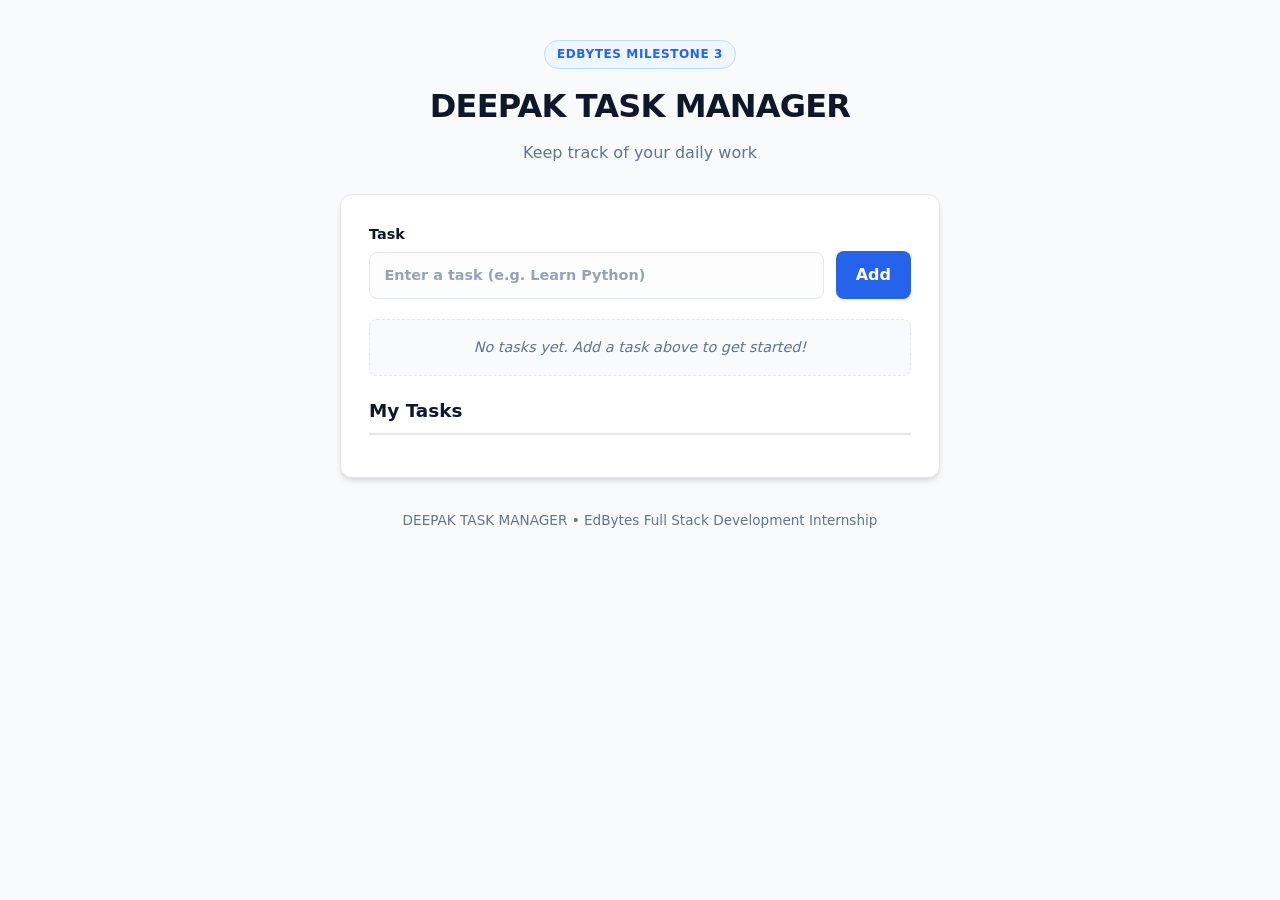
<file: index.html>
<!doctype html>
<html lang="en">
<head>
  <meta charset="utf-8">
  <meta name="viewport" content="width=device-width, initial-scale=1">
  <title>DEEPAK TASK MANAGER - My Tasks</title>
  <link rel="stylesheet" href="style.css">
  <script src="app.js" defer></script>
</head>
<body>
  <main>
    <header class="app-header">
      <span class="badge">EdBytes Milestone 3</span>
      <h1>DEEPAK TASK MANAGER</h1>
      <p class="subtitle">Keep track of your daily work</p>
    </header>

    <div class="card task-container">
      <form id="form">
        <label for="text" class="input-label">Task
          <input id="text" type="text" maxlength="200" placeholder="Enter a task (e.g. Learn Python)" autocomplete="off">
        </label>
        <button id="add-btn" type="submit">Add</button>
      </form>

      <p id="message" role="status" aria-live="polite"></p>

      <section class="tasks-wrapper" aria-label="Task list">
        <h2 class="tasks-heading">My Tasks</h2>
        <ul id="list"></ul>
      </section>
    </div>

    <footer class="app-footer">
      <p>DEEPAK TASK MANAGER &bull; EdBytes Full Stack Development Internship</p>
    </footer>
  </main>
</body>
</html>
</file>
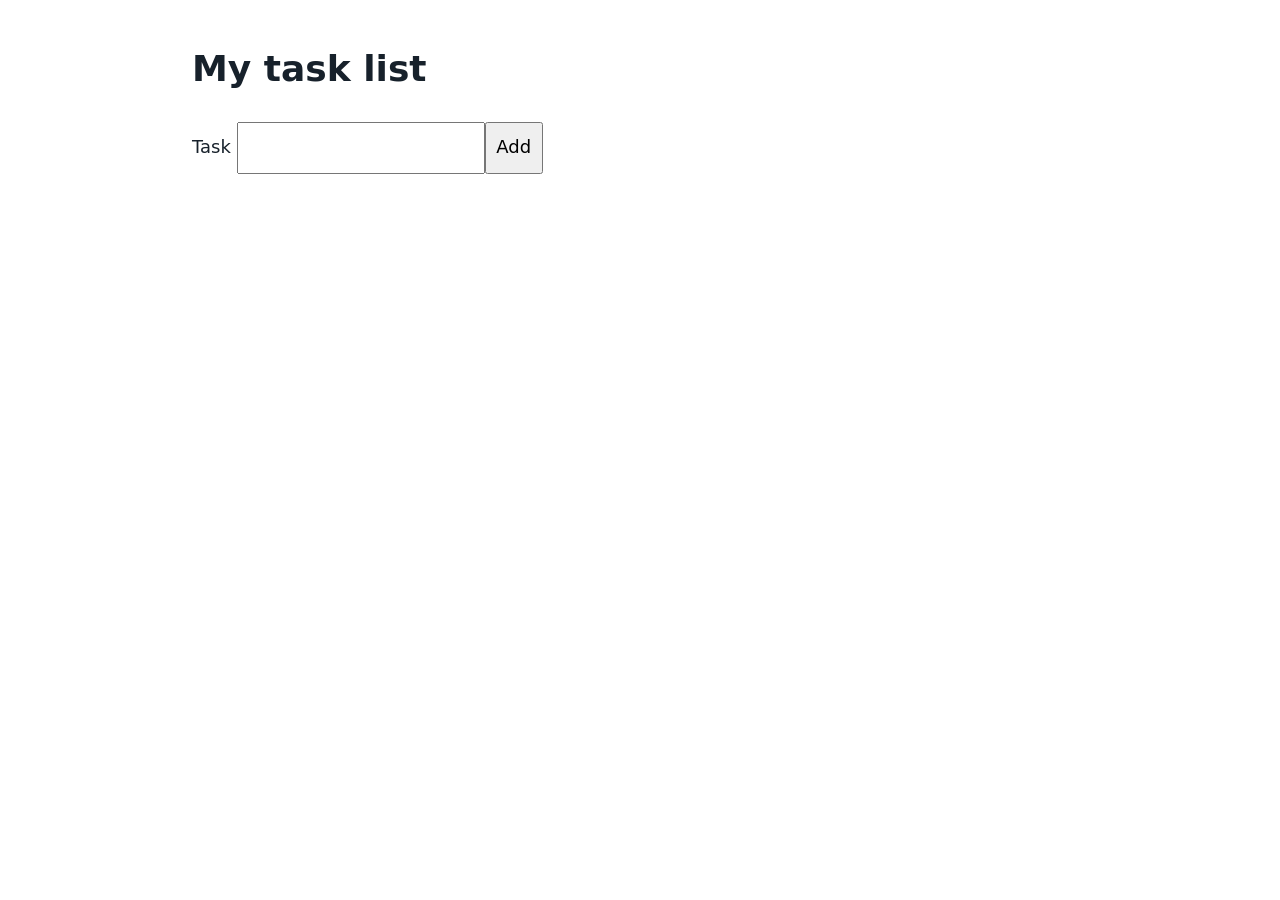
<file: originals-backup/index.html>
<!doctype html><html lang="en"><head><meta charset="utf-8"><meta name="viewport" content="width=device-width,initial-scale=1"><title>Student practice</title><link rel="stylesheet" href="style.css"><script src="app.js" defer></script></head><body><main><h1>My task list</h1><form id="form"><label>Task <input id="text" maxlength="200"></label><button>Add</button></form><ul id="list"></ul><p id="message" role="status"></p></main></body></html>
</file>
<file: style.css>
:root {
  --primary: #2563eb;
  --primary-hover: #1d4ed8;
  --primary-active: #1e40af;
  --danger: #dc2626;
  --danger-bg: #fef2f2;
  --danger-border: #fca5a5;
  --danger-hover: #fee2e2;
  --bg-page: #f8fafc;
  --bg-card: #ffffff;
  --text-main: #0f172a;
  --text-muted: #64748b;
  --border-color: #e2e8f0;
  --shadow-sm: 0 1px 2px 0 rgba(0, 0, 0, 0.05);
  --shadow-md: 0 4px 6px -1px rgba(0, 0, 0, 0.1), 0 2px 4px -2px rgba(0, 0, 0, 0.1);
  --radius-lg: 12px;
  --radius-md: 8px;
}

* {
  box-sizing: border-box;
}

body {
  font: 16px/1.6 system-ui, -apple-system, BlinkMacSystemFont, "Segoe UI", Roboto, sans-serif;
  margin: 0;
  color: var(--text-main);
  background: var(--bg-page);
  min-height: 100vh;
  display: flex;
  flex-direction: column;
}

main {
  max-width: 40rem;
  width: 100%;
  margin: 2.5rem auto;
  padding: 0 1.25rem;
}

/* Header */
.app-header {
  text-align: center;
  margin-bottom: 1.75rem;
}

.badge {
  display: inline-block;
  font-size: 0.75rem;
  font-weight: 600;
  text-transform: uppercase;
  letter-spacing: 0.05em;
  color: var(--primary);
  background: #eff6ff;
  border: 1px solid #bfdbfe;
  padding: 0.25rem 0.75rem;
  border-radius: 9999px;
  margin-bottom: 0.75rem;
}

.app-header h1 {
  font-size: 2rem;
  font-weight: 800;
  letter-spacing: -0.025em;
  margin: 0 0 0.5rem;
  color: var(--text-main);
}

.subtitle {
  color: var(--text-muted);
  font-size: 1rem;
  margin: 0;
}

/* Card Container */
.card {
  background: var(--bg-card);
  border: 1px solid var(--border-color);
  border-radius: var(--radius-lg);
  box-shadow: var(--shadow-md);
  padding: 1.75rem;
}

/* Form */
#form {
  display: flex;
  gap: 0.75rem;
  align-items: flex-end;
  margin-bottom: 1.25rem;
}

.input-label {
  flex: 1;
  display: flex;
  flex-direction: column;
  gap: 0.35rem;
  font-size: 0.9rem;
  font-weight: 600;
  color: var(--text-main);
}

input {
  font: inherit;
  padding: 0.7rem 0.9rem;
  width: 100%;
  box-sizing: border-box;
  border: 1.5px solid var(--border-color);
  border-radius: var(--radius-md);
  background: #fdfdfd;
  color: var(--text-main);
  transition: border-color 0.15s ease, box-shadow 0.15s ease;
}

input::placeholder {
  color: #94a3b8;
}

input:focus {
  border-color: var(--primary);
  outline: none;
  box-shadow: 0 0 0 3px rgba(37, 99, 235, 0.15);
}

button {
  font: inherit;
  padding: 0.7rem 1.25rem;
  cursor: pointer;
  border-radius: var(--radius-md);
  border: none;
  font-weight: 600;
  transition: background-color 0.15s ease, transform 0.05s ease;
}

#form button {
  background: var(--primary);
  color: #ffffff;
  white-space: nowrap;
  box-shadow: var(--shadow-sm);
}

#form button:hover {
  background: var(--primary-hover);
}

#form button:active {
  background: var(--primary-active);
  transform: translateY(1px);
}

/* Status / Validation message */
#message {
  margin: 0 0 1.25rem;
  font-size: 0.9rem;
  min-height: 1.25rem;
}

.status-empty {
  color: var(--text-muted);
  font-style: italic;
  padding: 1rem;
  background: #f8fafc;
  border: 1px dashed var(--border-color);
  border-radius: var(--radius-md);
  text-align: center;
}

.status-error {
  color: var(--danger);
  background: var(--danger-bg);
  border: 1px solid var(--danger-border);
  padding: 0.6rem 0.9rem;
  border-radius: var(--radius-md);
}

/* Tasks list */
.tasks-wrapper {
  margin-top: 1rem;
}

.tasks-heading {
  font-size: 1.15rem;
  font-weight: 700;
  margin: 0 0 0.85rem;
  color: var(--text-main);
  border-bottom: 2px solid var(--border-color);
  padding-bottom: 0.5rem;
}

#list {
  list-style: none;
  padding: 0;
  margin: 0;
  display: flex;
  flex-direction: column;
  gap: 0.6rem;
}

.task-item {
  display: flex;
  align-items: center;
  justify-content: space-between;
  gap: 1rem;
  padding: 0.85rem 1rem;
  background: #ffffff;
  border: 1px solid var(--border-color);
  border-radius: var(--radius-md);
  box-shadow: var(--shadow-sm);
  transition: border-color 0.15s ease, background-color 0.15s ease;
}

.task-item:hover {
  border-color: #cbd5e1;
  background: #fcfcfd;
}

.task-text {
  flex: 1;
  word-break: break-word;
  color: var(--text-main);
  font-weight: 500;
}

.btn-delete {
  background: var(--danger-bg);
  color: var(--danger);
  border: 1px solid var(--danger-border);
  padding: 0.4rem 0.85rem;
  font-size: 0.85rem;
  font-weight: 600;
  border-radius: 6px;
  flex-shrink: 0;
}

.btn-delete:hover {
  background: var(--danger-hover);
  border-color: #f87171;
}

.btn-delete:active {
  transform: translateY(1px);
}

/* Focus Visible for Accessibility */
:focus-visible {
  outline: 3px solid var(--primary);
  outline-offset: 2px;
}

/* Footer */
.app-footer {
  text-align: center;
  margin-top: 2rem;
  color: var(--text-muted);
  font-size: 0.85rem;
}

/* Responsive */
@media (max-width: 520px) {
  main {
    margin: 1.5rem auto;
    padding: 0 1rem;
  }

  .card {
    padding: 1.25rem;
  }

  #form {
    flex-direction: column;
    align-items: stretch;
    gap: 0.6rem;
  }

  #form button {
    width: 100%;
    padding: 0.8rem;
  }
}
</file>
<file: originals-backup/style.css>
body{font:18px/1.6 system-ui,sans-serif;margin:0;color:#17212b}main,header,footer{max-width:56rem;margin:auto;padding:1rem}input,button{font:inherit;padding:.6rem;max-width:100%;box-sizing:border-box}button{cursor:pointer}img{max-width:100%;height:auto}.cards{display:grid;grid-template-columns:repeat(auto-fit,minmax(min(100%,240px),1fr));gap:1rem}.card{padding:1rem;background:#f4f4f4}:focus-visible{outline:3px solid #154c79;outline-offset:3px}
</file>
